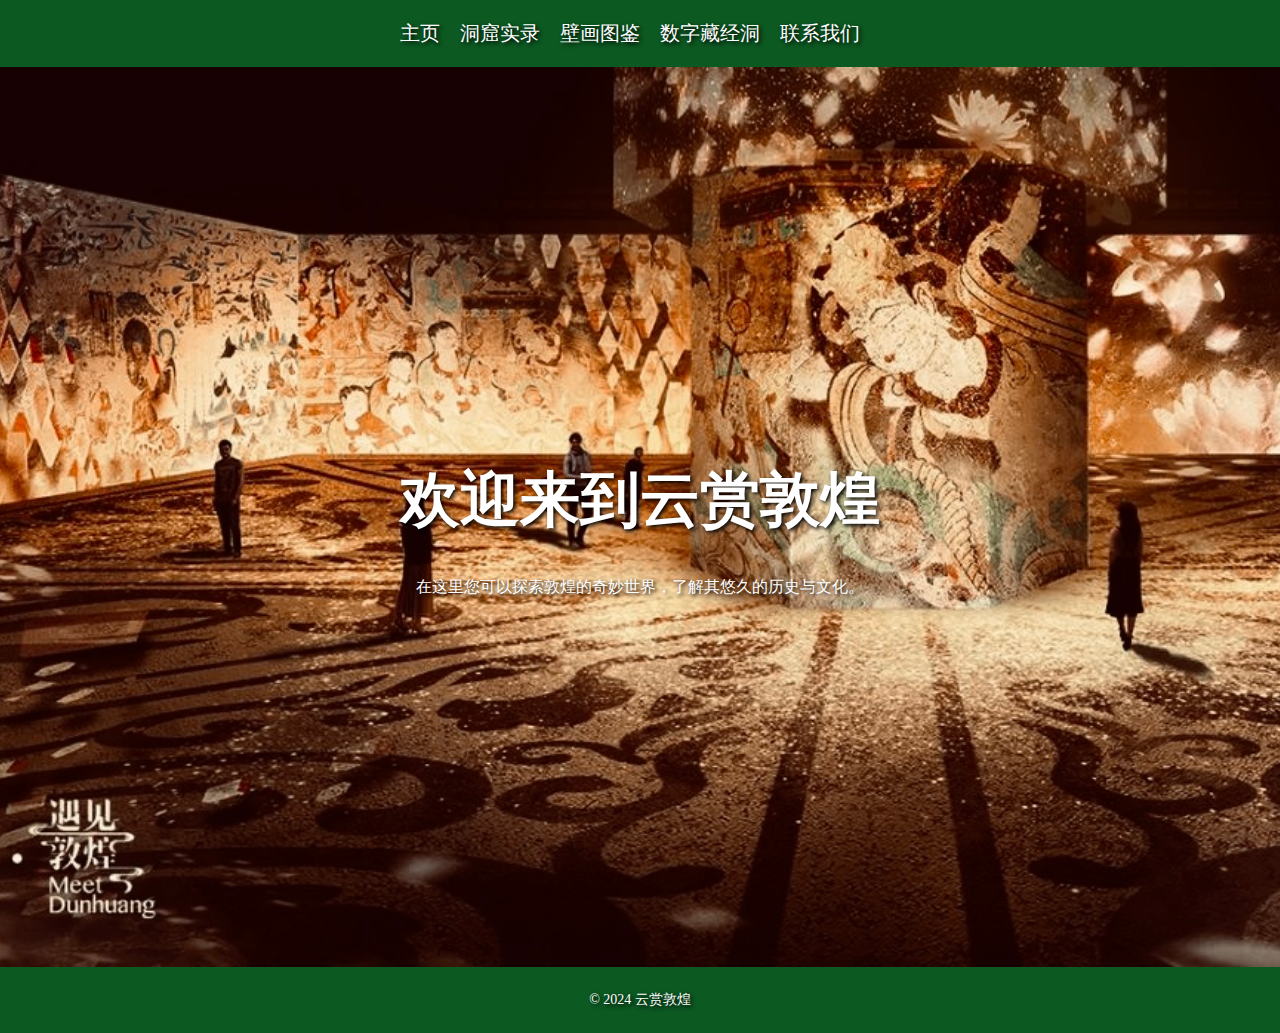
<file: index.html>
<!DOCTYPE html>
<html lang="en">
<head>
    <meta charset="UTF-8">
    <meta name="viewport" content="width=device-width, initial-scale=1.0">
    <link rel="stylesheet" href="styles.css">
    <title>云赏敦煌</title>
    <style>
        /* Reset some default styles */
        body, ul {
            margin: 0;
            padding: 0;
            list-style: none;
            font-family: "楷体", cursive; /* 更换字体 */
        }

        /* Style the navigation */
        nav {
            background-color: #0c5922; /* 更换导航栏背景颜色 */
            padding: 20px 0; /* 添加内边距 */
            text-align: center;
        }

        nav ul {
            display: flex;
            justify-content: center;
        }

        nav ul li {
            display: inline;
            margin-right: 20px;
        }

        nav ul li a {
            color: white;
            text-decoration: none;
            font-size: 20px; /* 更改字体大小 */
        }

        nav ul li a:hover {
            color: #d3d618; /* 更改鼠标悬停时的字体颜色 */
        }

        /* Style the header */
        header {
            background-image: url("images/index background image.jpg");
            background-size: cover;
            background-position: center;
            height: 100vh;
            display: flex;
            justify-content: center;
            align-items: center;
            text-align: center;
            color: white;
            flex-direction: column;
        }

        header h1 {
            font-family: "楷体", cursive; /* 更换字体 */
            font-size: 60px; /* 更改标题字体大小 */
            margin-bottom: 20px; /* 添加标题与内容之间的间距 */
        }

        /* Style the main content */
        main {
            padding: 20px; /* 添加内边距 */
            text-align: center; /* 居中文字 */
        }

        main p {
            color: white; /* 更改段落文字颜色 */
            font-size: 18px; /* 更改文字大小 */
            line-height: 1.6; /* 设置行高 */
        }

        /* Style the footer */
        footer {
            background-color:#0c5922; /* 更改底部背景颜色 */
            color: #fff; /* 更改底部文字颜色 */
            padding: 10px 0; /* 添加内边距 */
            text-align: center;
        }

        footer p {
            font-size: 14px; /* 更改底部文字大小 */
        }

        /* Add black shadow to white text */
        body {
        color: white;
        text-shadow: 2px 2px 4px black;
        }

    </style>
</head>
<body>
    <nav>
        <ul>
            <li><a href="index.html">主页</a></li>
            <li><a href="cave.html">洞窟实录</a></li>
            <li><a href="mural.html">壁画图鉴</a></li>
            <li><a href="sutra.html">数字藏经洞</a></li>
            <li><a href="contact us.html">联系我们</a></li>
        </ul>
    </nav>
    <header>
        <h1>欢迎来到云赏敦煌</h1>
        <p>在这里您可以探索敦煌的奇妙世界，了解其悠久的历史与文化。</p>
    </header>
    <footer>
        <p>&copy; 2024 云赏敦煌</p>
    </footer>
</body>
</html>
</file>
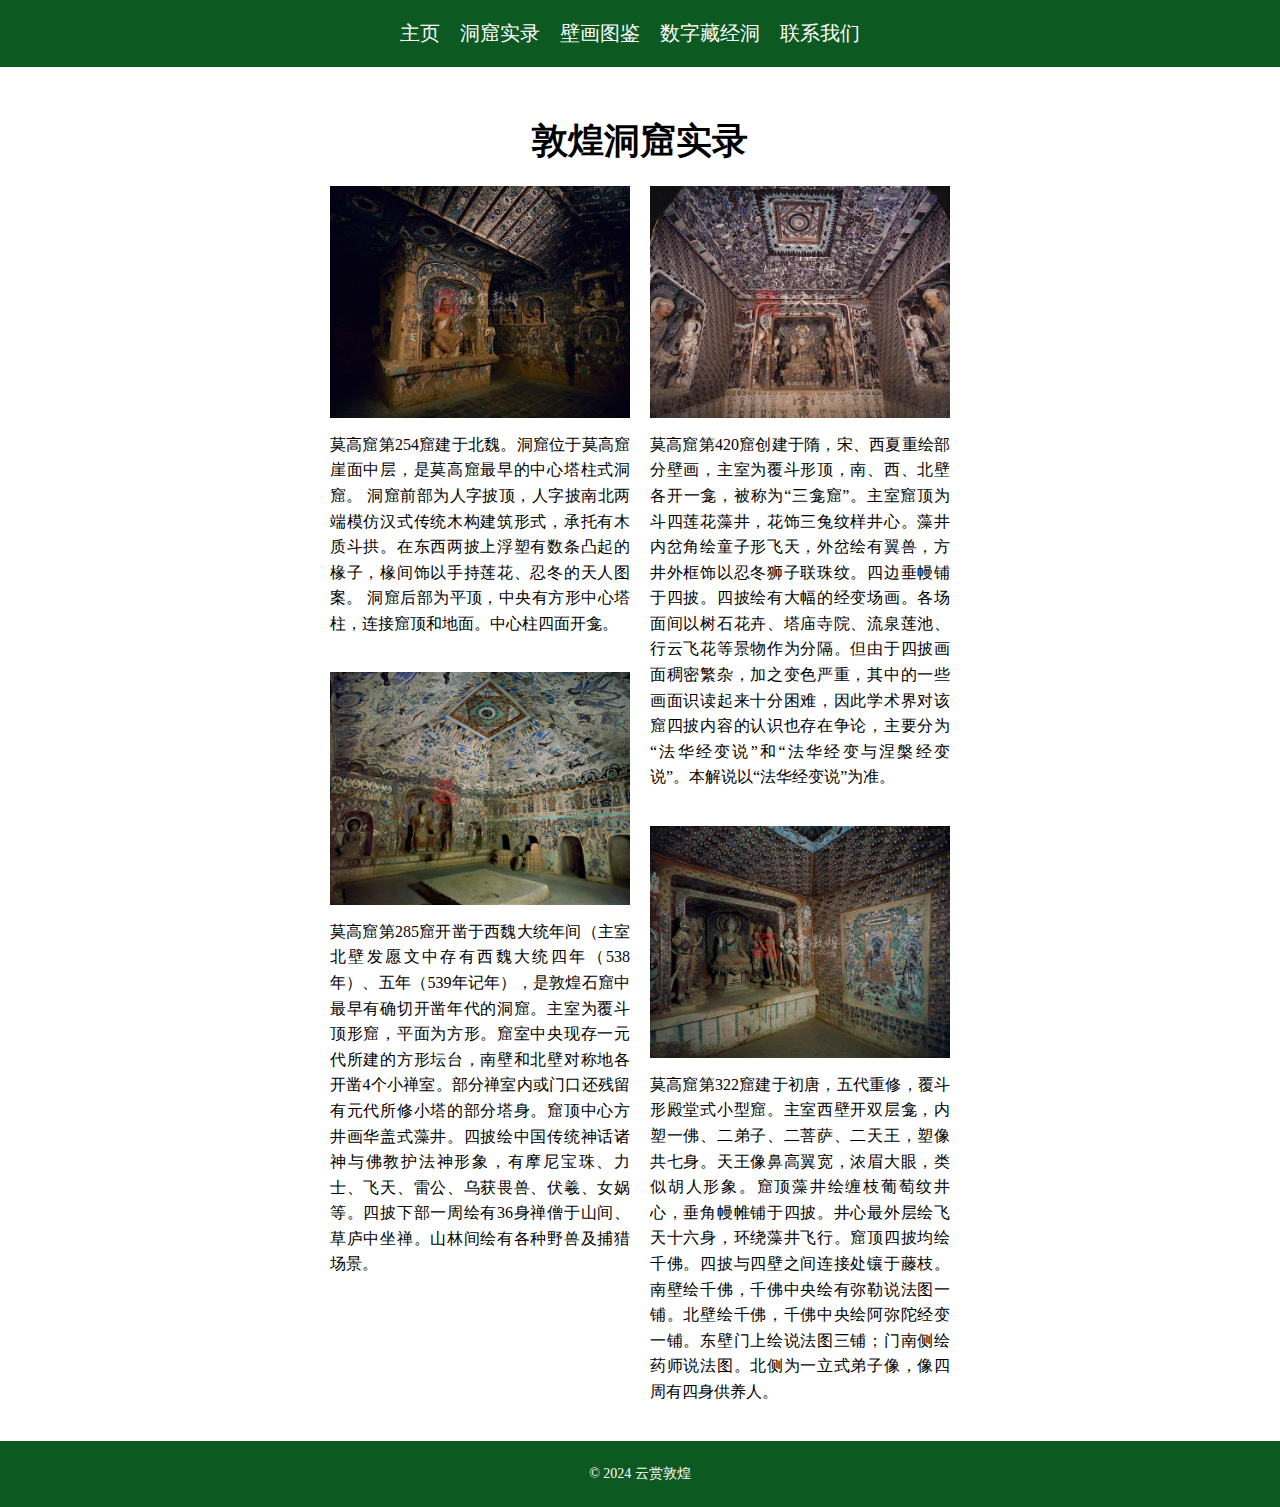
<file: cave.html>
<!DOCTYPE html>
<html lang="en">
<head>
    <meta charset="UTF-8">
    <meta name="viewport" content="width=device-width, initial-scale=1.0">
    <link rel="stylesheet" href="styles.css">
    <title>洞窟实录</title>
    <style>
        /* Reset some default styles */
        body, ul {
            margin: 0;
            padding: 0;
            list-style: none;
            font-family: "楷体", cursive; /* 更换字体 */
        }

        /* Style the navigation */
        nav {
            background-color: #0c5922; /* 更换导航栏背景颜色 */
            padding: 20px 0; /* 添加内边距 */
            text-align: center;
        }

        nav ul {
            display: flex;
            justify-content: center;
        }

        nav ul li {
            display: inline;
            margin-right: 20px;
        }

        nav ul li a {
            color: white;
            text-decoration: none;
            font-size: 20px; /* 更改字体大小 */
        }

        nav ul li a:hover {
            color: #d3d618; /* 更改鼠标悬停时的字体颜色 */
        }

        /* Style the main content */
        main {
            padding: 20px; /* 添加内边距 */
            text-align: center; /* 居中文字 */
        }

        main h2 {
            font-family: "楷体", cursive; /* 更换标题字体为楷体 */
            font-size: 36px; /* 更改标题字体大小 */
            margin-bottom: 20px; /* 添加标题与内容之间的间距 */
        }

        .gallery {
            display: flex;
            justify-content: center;
            gap: 20px;
            margin-top: 20px;
        }

        .gallery-column {
            display: flex;
            flex-direction: column;
            align-items: center;
            gap: 20px;
        }

        .gallery-item {
            width: 300px;
        }

        .gallery-item img {
            width: 100%;
            height: auto;
        }

        .gallery-item p {
            font-family: "楷体", cursive; /* 更换文字字体为楷体 */
            font-size: 16px; /* 更改文字大小 */
            margin-top: 10px; /* 添加文字与图片之间的间距 */
            text-align: justify;
            color:black
        }

        /* Add hover effect */
        .gallery-item:hover {
            transform:scale(1.05);
        }

    </style>
</head>
<body>
    <nav>
        <ul>
            <li><a href="index.html">主页</a></li>
            <li><a href="cave.html">洞窟实录</a></li>
            <li><a href="mural.html">壁画图鉴</a></li>
            <li><a href="sutra.html">数字藏经洞</a></li>
            <li><a href="contact us.html">联系我们</a></li>
        </ul>
    </nav>
    <main>
        <h2>敦煌洞窟实录</h2>
        <div class="gallery">
            <div class="gallery-column">
                <div class="gallery-item">
                    <img src="images/cave1.jpg" alt="敦煌洞窟1">
                    <p>莫高窟第254窟建于北魏。洞窟位于莫高窟崖面中层，是莫高窟最早的中心塔柱式洞窟。 洞窟前部为人字披顶，人字披南北两端模仿汉式传统木构建筑形式，承托有木质斗拱。在东西两披上浮塑有数条凸起的椽子，椽间饰以手持莲花、忍冬的天人图案。 洞窟后部为平顶，中央有方形中心塔柱，连接窟顶和地面。中心柱四面开龛。</p>
                </div>
                <div class="gallery-item">
                    <img src="images/cave2.jpg" alt="敦煌洞窟2">
                    <p>莫高窟第285窟开凿于西魏大统年间（主室北壁发愿文中存有西魏大统四年（538年）、五年（539年记年），是敦煌石窟中最早有确切开凿年代的洞窟。主室为覆斗顶形窟，平面为方形。窟室中央现存一元代所建的方形坛台，南壁和北壁对称地各开凿4个小禅室。部分禅室内或门口还残留有元代所修小塔的部分塔身。窟顶中心方井画华盖式藻井。四披绘中国传统神话诸神与佛教护法神形象，有摩尼宝珠、力士、飞天、雷公、乌获畏兽、伏羲、女娲等。四披下部一周绘有36身禅僧于山间、草庐中坐禅。山林间绘有各种野兽及捕猎场景。</p>
                </div>
            </div>
            <div class="gallery-column">
                <div class="gallery-item">
                    <img src="images/cave3.jpg" alt="敦煌洞窟3">
                    <p>莫高窟第420窟创建于隋，宋、西夏重绘部分壁画，主室为覆斗形顶，南、西、北壁各开一龛，被称为“三龛窟”。主室窟顶为斗四莲花藻井，花饰三兔纹样井心。藻井内岔角绘童子形飞天，外岔绘有翼兽，方井外框饰以忍冬狮子联珠纹。四边垂幔铺于四披。四披绘有大幅的经变场画。各场面间以树石花卉、塔庙寺院、流泉莲池、行云飞花等景物作为分隔。但由于四披画面稠密繁杂，加之变色严重，其中的一些画面识读起来十分困难，因此学术界对该窟四披内容的认识也存在争论，主要分为“法华经变说”和“法华经变与涅槃经变说”。本解说以“法华经变说”为准。</p>
                </div>
                <div class="gallery-item">
                    <img src="images/cave4.jpg" alt="敦煌洞窟4">
                    <p>莫高窟第322窟建于初唐，五代重修，覆斗形殿堂式小型窟。主室西壁开双层龛，内塑一佛、二弟子、二菩萨、二天王，塑像共七身。天王像鼻高翼宽，浓眉大眼，类似胡人形象。窟顶藻井绘缠枝葡萄纹井心，垂角幔帷铺于四披。井心最外层绘飞天十六身，环绕藻井飞行。窟顶四披均绘千佛。四披与四壁之间连接处镶于藤枝。南壁绘千佛，千佛中央绘有弥勒说法图一铺。北壁绘千佛，千佛中央绘阿弥陀经变一铺。东壁门上绘说法图三铺；门南侧绘药师说法图。北侧为一立式弟子像，像四周有四身供养人。</p>
                </div>
            </div>
        </div>
    </main>
    <footer>
        <p>&copy; 2024 云赏敦煌</p>
    </footer>
</body>
</html>
</file>
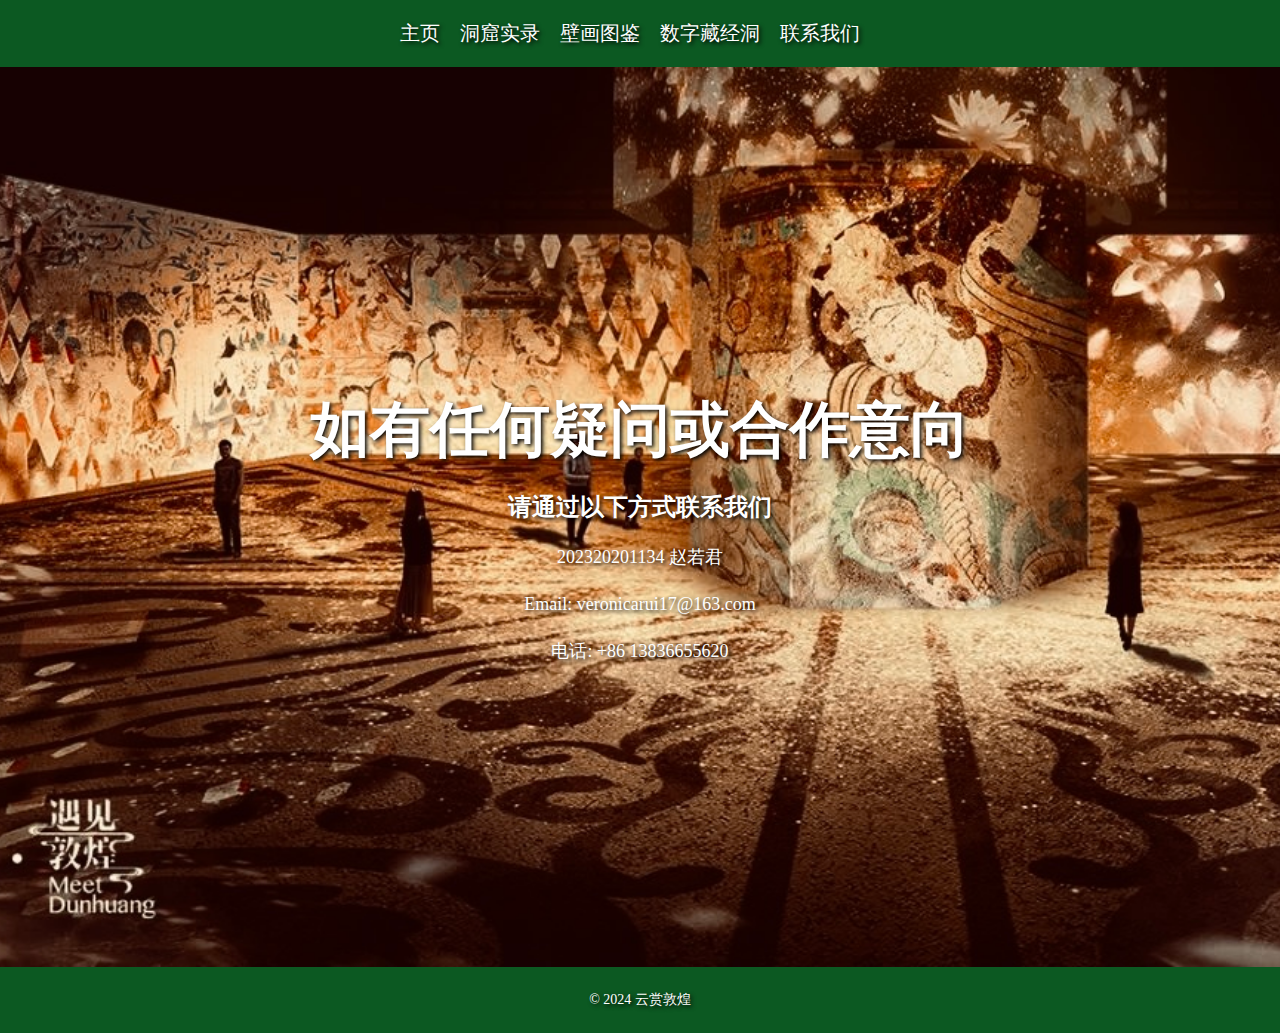
<file: contact us.html>
<!DOCTYPE html>
<html lang="en">
<head>
    <meta charset="UTF-8">
    <meta name="viewport" content="width=device-width, initial-scale=1.0">
    <link rel="stylesheet" href="styles.css">
    <title>联系我们</title>
</head>

<body>
    <nav>
        <ul>
            <li><a href="index.html">主页</a></li>
            <li><a href="cave.html">洞窟实录</a></li>
            <li><a href="mural.html">壁画图鉴</a></li>
            <li><a href="sutra.html">数字藏经洞</a></li>
            <li><a href="contact us.html">联系我们</a></li>
        </ul>
    </nav>
    <header>
        <main>
            <style>
                body {
                color: white;
                text-shadow: 2px 2px 4px black;
                }
            </style>
            <h1>如有任何疑问或合作意向</h1>
            <h2>请通过以下方式联系我们</h2>
            <p>202320201134 赵若君</p>
            <p>Email: veronicarui17@163.com</p>
            <p>电话: +86 13836655620</p>
        </main>
    </header>
    <footer>
        <p>&copy; 2024 云赏敦煌</p>
    </footer>
</body>
</html>
</file>
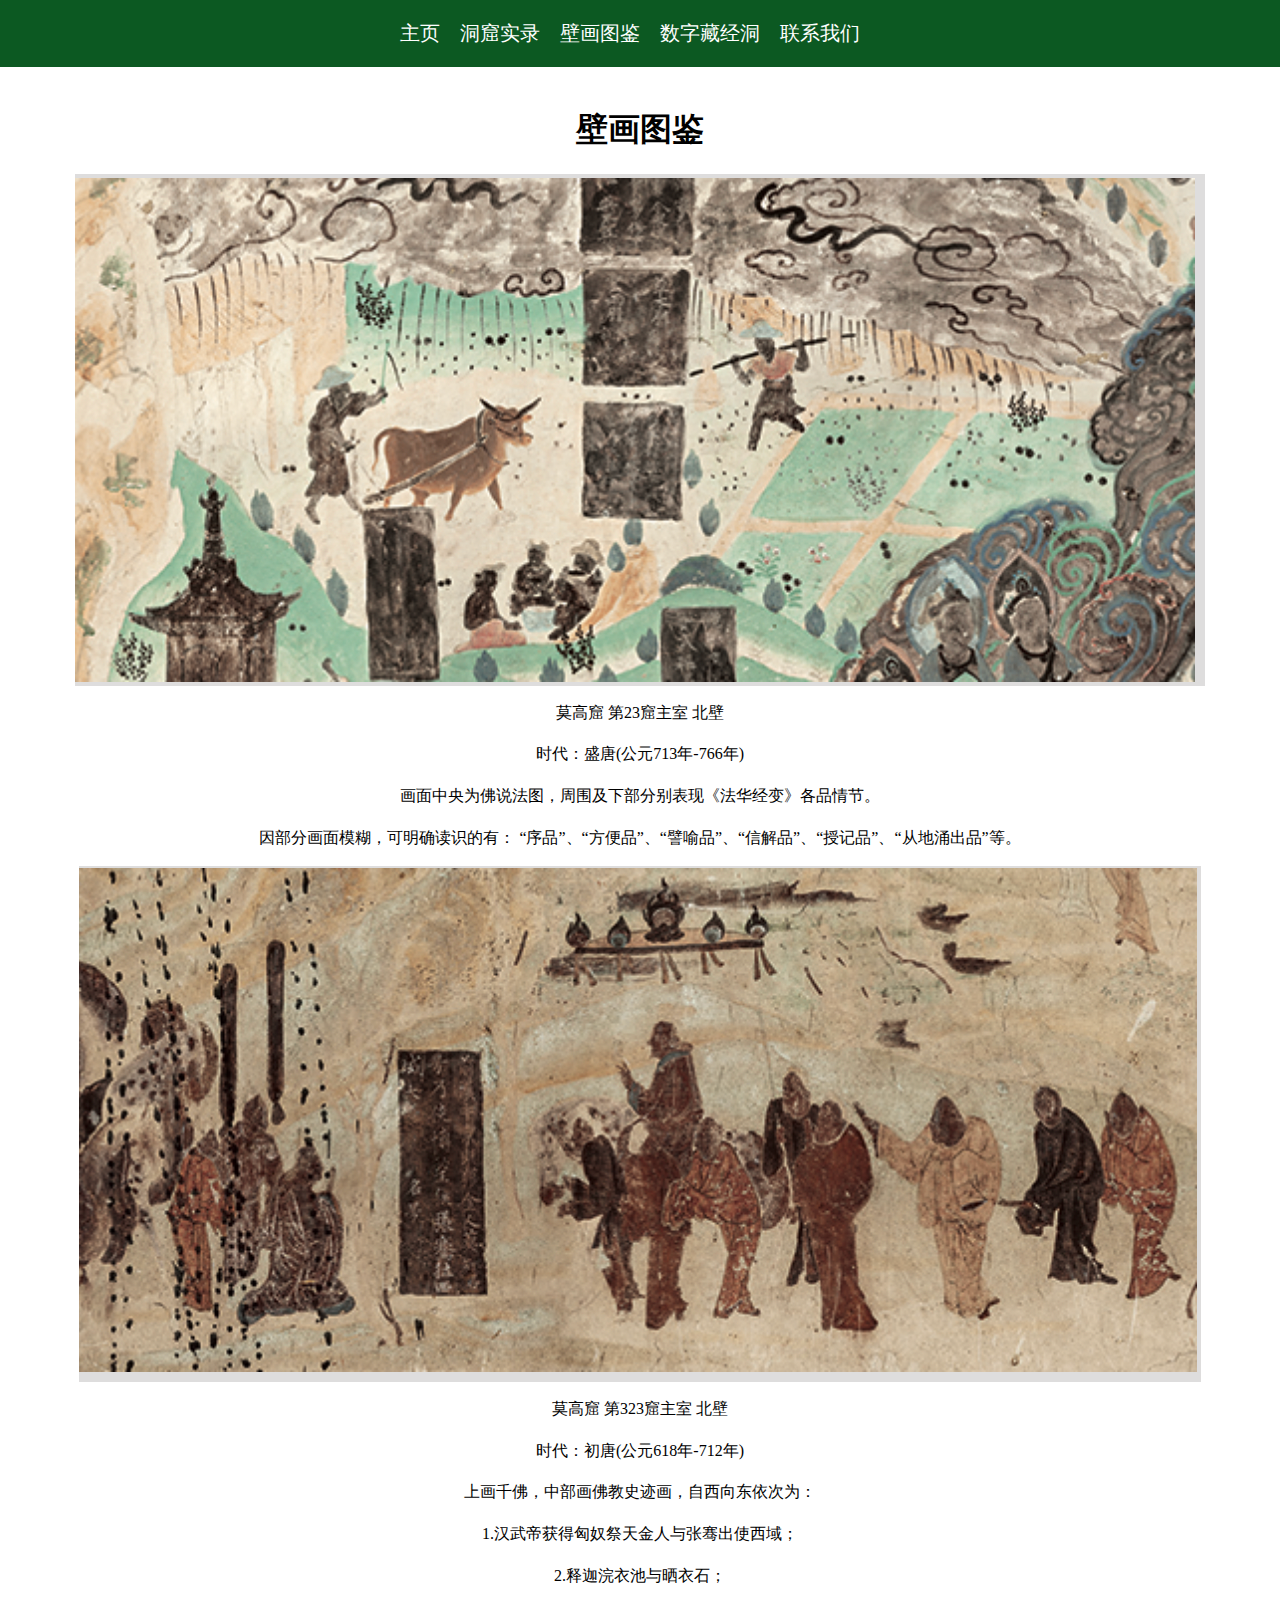
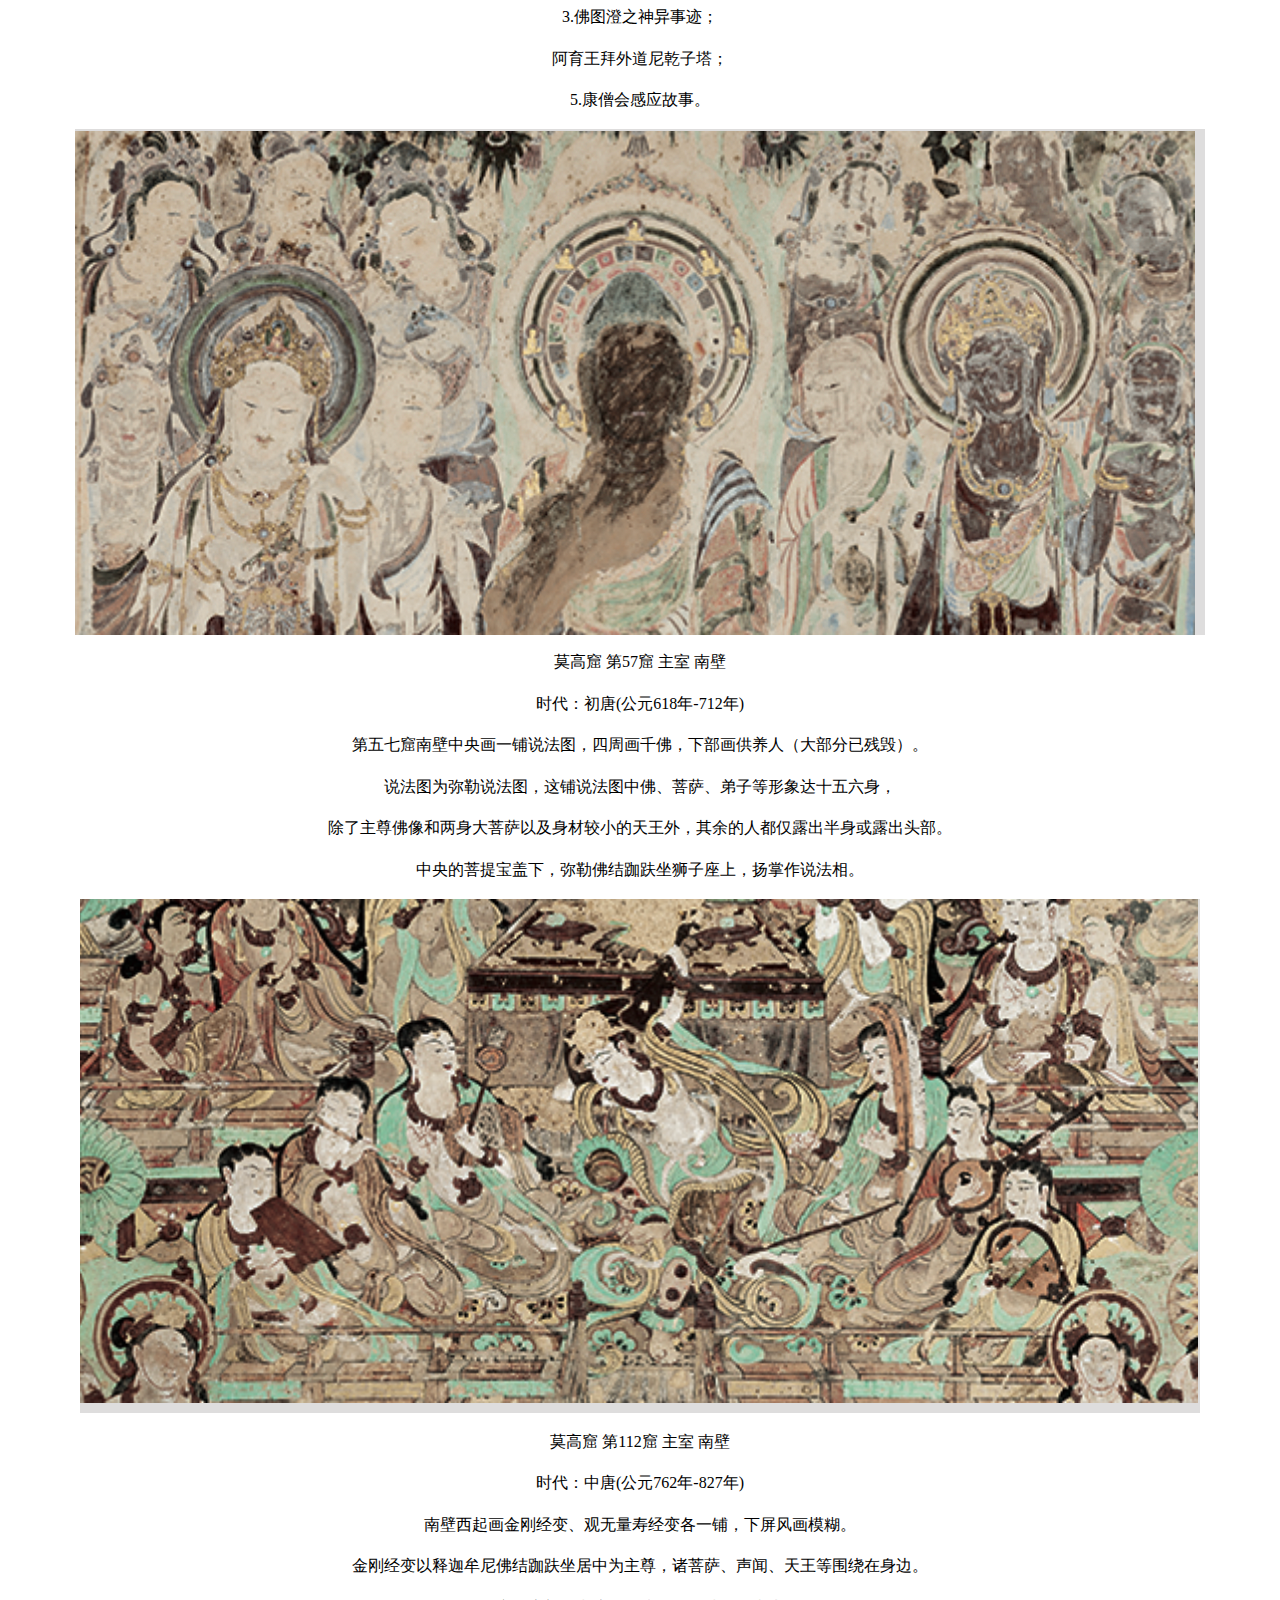
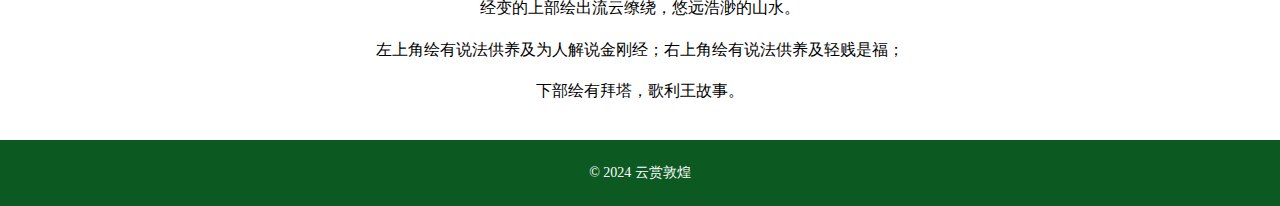
<file: mural.html>
<!DOCTYPE html>
<html lang="en">
<head>
    <meta charset="UTF-8">
    <meta name="viewport" content="width=device-width, initial-scale=1.0">
    <link rel="stylesheet" href="styles.css">
    <title>壁画图鉴</title>
</head>
<body>
    <nav>
        <ul>
            <li><a href="index.html">主页</a></li>
            <li><a href="cave.html">洞窟实录</a></li>
            <li><a href="mural.html">壁画图鉴</a></li>
            <li><a href="sutra.html">数字藏经洞</a></li>
            <li><a href="contact us.html">联系我们</a></li>
        </ul>
    </nav>
    <main>
        <h1>壁画图鉴</h1>
        <div class="gallery">
            <style>
                .gallery-item p {
                font-family: "楷体", cursive; /* 更换文字字体为楷体 */
                font-size: 16px; /* 更改文字大小 */
                margin-top: 10px; /* 添加文字与图片之间的间距 */
                text-align: center;
                color:black
                }

                /* Add hover effect */
                .gallery-item:hover {
                transform:scale(1.05);
                }
            </style>
            <div class="gallery-column">
                <div class="gallery-item">
                    <img src="images/mural1.jpg" alt="壁画1">
                    <p>莫高窟 第23窟主室 北壁</p>
                    <p>时代：盛唐(公元713年-766年)</p>
                    <p>画面中央为佛说法图，周围及下部分别表现《法华经变》各品情节。</p>
                    <p>因部分画面模糊，可明确读识的有： “序品”、“方便品”、“譬喻品”、“信解品”、“授记品”、“从地涌出品”等。</p>
                </div>
                <div class="gallery-item">
                    <img src="images/mural2.jpg" alt="壁画2">
                    <p>莫高窟 第323窟主室 北壁</p>
                    <p>时代：初唐(公元618年-712年)</p>
                    <p>上画千佛，中部画佛教史迹画，自西向东依次为：</p>
                    <p>1.汉武帝获得匈奴祭天金人与张骞出使西域；</p>
                    <p>2.释迦浣衣池与晒衣石；</p>
                    <p>3.佛图澄之神异事迹；</p>
                    <p>阿育王拜外道尼乾子塔；</p>
                    <p>5.康僧会感应故事。 </p>
                </div>
            </div>
            <div class="gallery-column">
                <div class="gallery-item">
                    <img src="images/mural3.jpg" alt="壁画3">
                    <p>莫高窟 第57窟 主室 南壁</p>
                    <p>时代：初唐(公元618年-712年)</p>
                    <p>第五七窟南壁中央画一铺说法图，四周画千佛，下部画供养人（大部分已残毁）。</p>
                    <p>说法图为弥勒说法图，这铺说法图中佛、菩萨、弟子等形象达十五六身，</p>
                    <p>除了主尊佛像和两身大菩萨以及身材较小的天王外，其余的人都仅露出半身或露出头部。</p>
                    <p>中央的菩提宝盖下，弥勒佛结跏趺坐狮子座上，扬掌作说法相。</p>
                </div>
                <div class="gallery-item">
                    <img src="images/mural4.jpg" alt="壁画4">
                    <p>莫高窟 第112窟 主室 南壁</p>
                    <p>时代：中唐(公元762年-827年)</p>
                    <p>南壁西起画金刚经变、观无量寿经变各一铺，下屏风画模糊。</p>
                    <p>金刚经变以释迦牟尼佛结跏趺坐居中为主尊，诸菩萨、声闻、天王等围绕在身边。</p>
                    <p>经变的上部绘出流云缭绕，悠远浩渺的山水。</p>
                    <p>左上角绘有说法供养及为人解说金刚经；右上角绘有说法供养及轻贱是福；</p>
                    <p>下部绘有拜塔，歌利王故事。</p>
                </div>
            </div>
        </div>
    </main>
    <footer>
        <p>&copy; 2024 云赏敦煌</p>
    </footer>
</body>
</html>
</file>
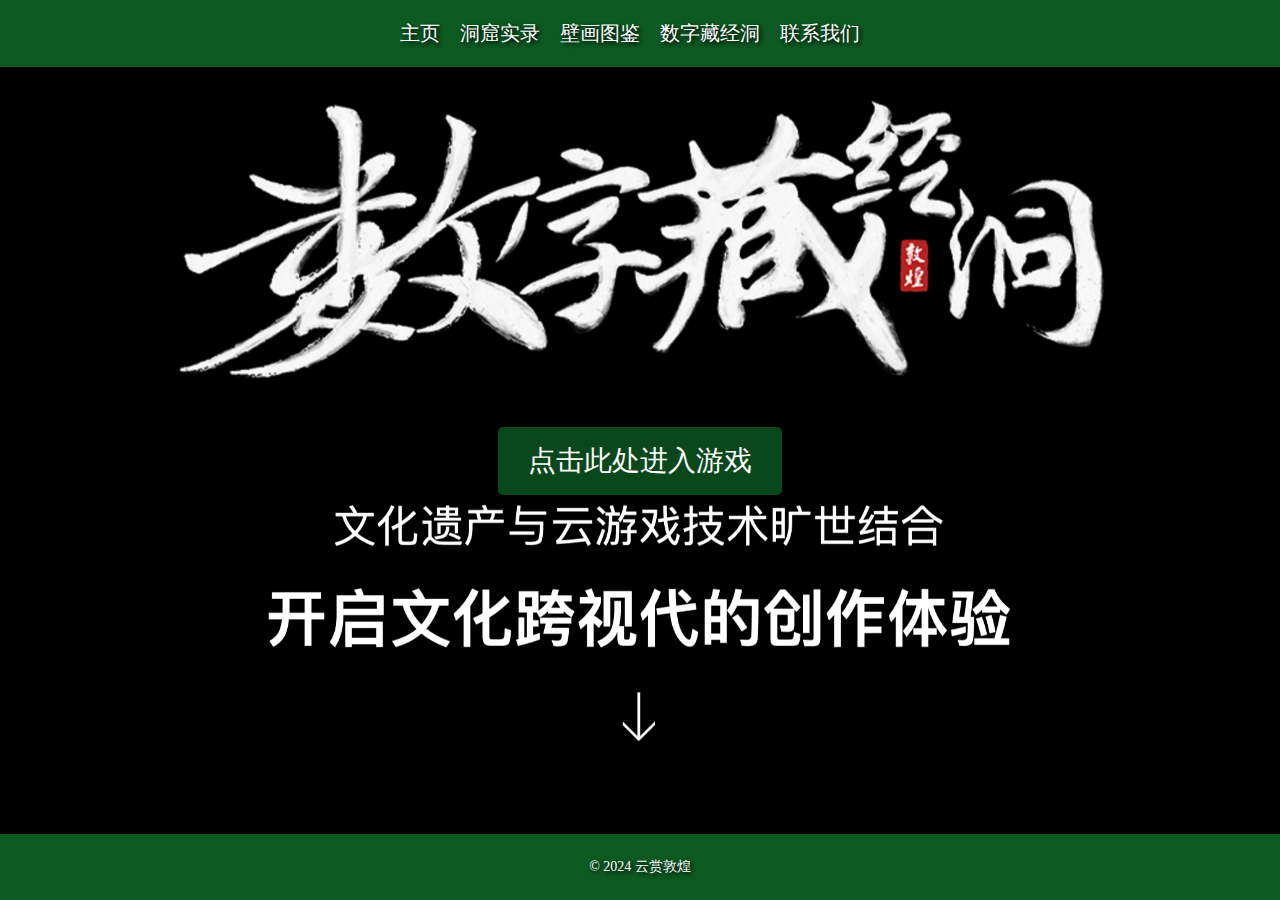
<file: sutra.html>
<!DOCTYPE html>
<html lang="en">
<head>
    <meta charset="UTF-8">
    <meta name="viewport" content="width=device-width, initial-scale=1.0">
    <link rel="stylesheet" href="styles.css">
    <title>数字藏经洞</title>
    <style>
        /* Your custom styles here */
        body {
            background-image: url("images/sutra background image.jpg");
            background-size: cover;
            background-attachment: fixed;
            background-position: center;
            display: flex;
            flex-direction: column;
            min-height: 100vh;
        }

        main {
            flex: 1;
            display: flex;
            flex-direction: :column;
            align-items: center;
            justify-content: center;
        }

        footer {
            margin-top: auto;
            background-color:#0c5922; /* 更改底部背景颜色 */
            color: #fff; /* 更改底部文字颜色 */
            padding: 10px 0; /* 添加内边距 */
            text-align: center;
        }

        footer p {
            font-size: 14px; /* 更改底部文字大小 */
        }

        /* Add black shadow to white text */
        body {
            color: white;
            text-shadow: 2px 2px 4px black;
        }

        .btn {
            background-color: #0a481c;
            color: white;
            padding: 15px 30px;
            border: none;
            cursor: pointer;
            border-radius: 5px;
            font-size: 28px;
            margin-top: 20px;
        }

        .btn:hover {
            background-color: #0a481c;
        }

        .modal {
            display: none;
            position: fixed;
            z-index: 1;
            left: 0;
            top: 0;
            width: 100%;
            height: 100%;
            overflow: auto;
            background-color: rgba(0,0,0,0.5);
        }

        .modal-content {
            margin: 15% auto;
            padding: 20px;
            width: 60%;
            background-color: white;
            text-align: center;
            border-radius: 10px;
        }

        .close {
            color: #aaaaaa;
            float: right;
            font-size: 28px;
            font-weight: bold;
        }

        .close:hover,
        .close:focus {
            color: #000;
            text-decoration: none;
            cursor: pointer;
        }
    </style>
</head>
<body>
    <nav>
        <ul>
            <li><a href="index.html">主页</a></li>
            <li><a href="cave.html">洞窟实录</a></li>
            <li><a href="mural.html">壁画图鉴</a></li>
            <li><a href="sutra.html">数字藏经洞</a></li>
            <li><a href="contact us.html">联系我们</a></li>
        </ul>
    </nav>
    <main>
        <button class="btn" onclick="openModal()">点击此处进入游戏</button>
        <div id="myModal" class="modal">
            <div class="modal-content">
                <span class="close" onclick="closeModal()">&times;</span>
                <img src="images/QRCode.jpg" alt="QR Code" style="width: 50%; height: auto;">

            </div>
        </div>
    </main>
    <footer>
        <p>&copy; 2024 云赏敦煌</p>
    </footer>

    <script>
        // Get the modal
        var modal = document.getElementById("myModal");

        // Get the button that opens the modal
        var btn = document.getElementsByClassName("btn")[0];

        // Get the <span> element that closes the modal
        var span = document.getElementsByClassName("close")[0];

        // When the user clicks the button, open the modal 
        function openModal() {
            modal.style.display = "block";
        }

        // When the user clicks on <span> (x), close the modal
        function closeModal() {
            modal.style.display = "none";
        }

        // When the user clicks anywhere outside of the modal, close it
        window.onclick = function(event) {
            if (event.target == modal) {
                modal.style.display = "none";
            }
        }
    </script>
</body>
</html>
</file>
<file: styles.css>
/* Reset some default styles */
body, ul {
    margin: 0;
    padding: 0;
    list-style: none;
    font-family: "楷体", cursive; /* 更换字体 */
}

/* Style the navigation */
nav {
    background-color: #0c5922; /* 更换导航栏背景颜色 */
    padding: 20px 0; /* 添加内边距 */
    text-align: center;
}

nav ul {
    display: flex;
    justify-content: center;
}

nav ul li {
    display: inline;
    margin-right: 20px;
}

nav ul li a {
    color: white;
    text-decoration: none;
    font-size: 20px; /* 更改字体大小 */
}

nav ul li a:hover {
    color: #d3d618; /* 更改鼠标悬停时的字体颜色 */
}

/* Style the header */
header {
    background-image: url('images/index background image.jpg');
    background-size: cover;
    background-position: center;
    height: 100vh;
    display: flex;
    justify-content: center;
    align-items: center;
    text-align: center;
    color: white;
    flex-direction: column;
}

header h1 {
    font-family: "楷体", cursive; /* 更换字体 */
    font-size: 60px; /* 更改标题字体大小 */
    margin-bottom: 20px; /* 添加标题与内容之间的间距 */
}

/* Style the main content */
main {
    padding: 20px; /* 添加内边距 */
    text-align: center; /* 居中文字 */
}

main p {
    color: white; /* 更改段落文字颜色 */
    font-size: 18px; /* 更改文字大小 */
    line-height: 1.6; /* 设置行高 */
}

/* Style the footer */
footer {
    background-color:#0c5922; /* 更改底部背景颜色 */
    color: #fff; /* 更改底部文字颜色 */
    padding: 10px 0; /* 添加内边距 */
    text-align: center;
}

footer p {
    font-size: 14px; /* 更改底部文字大小 */
}
</file>
